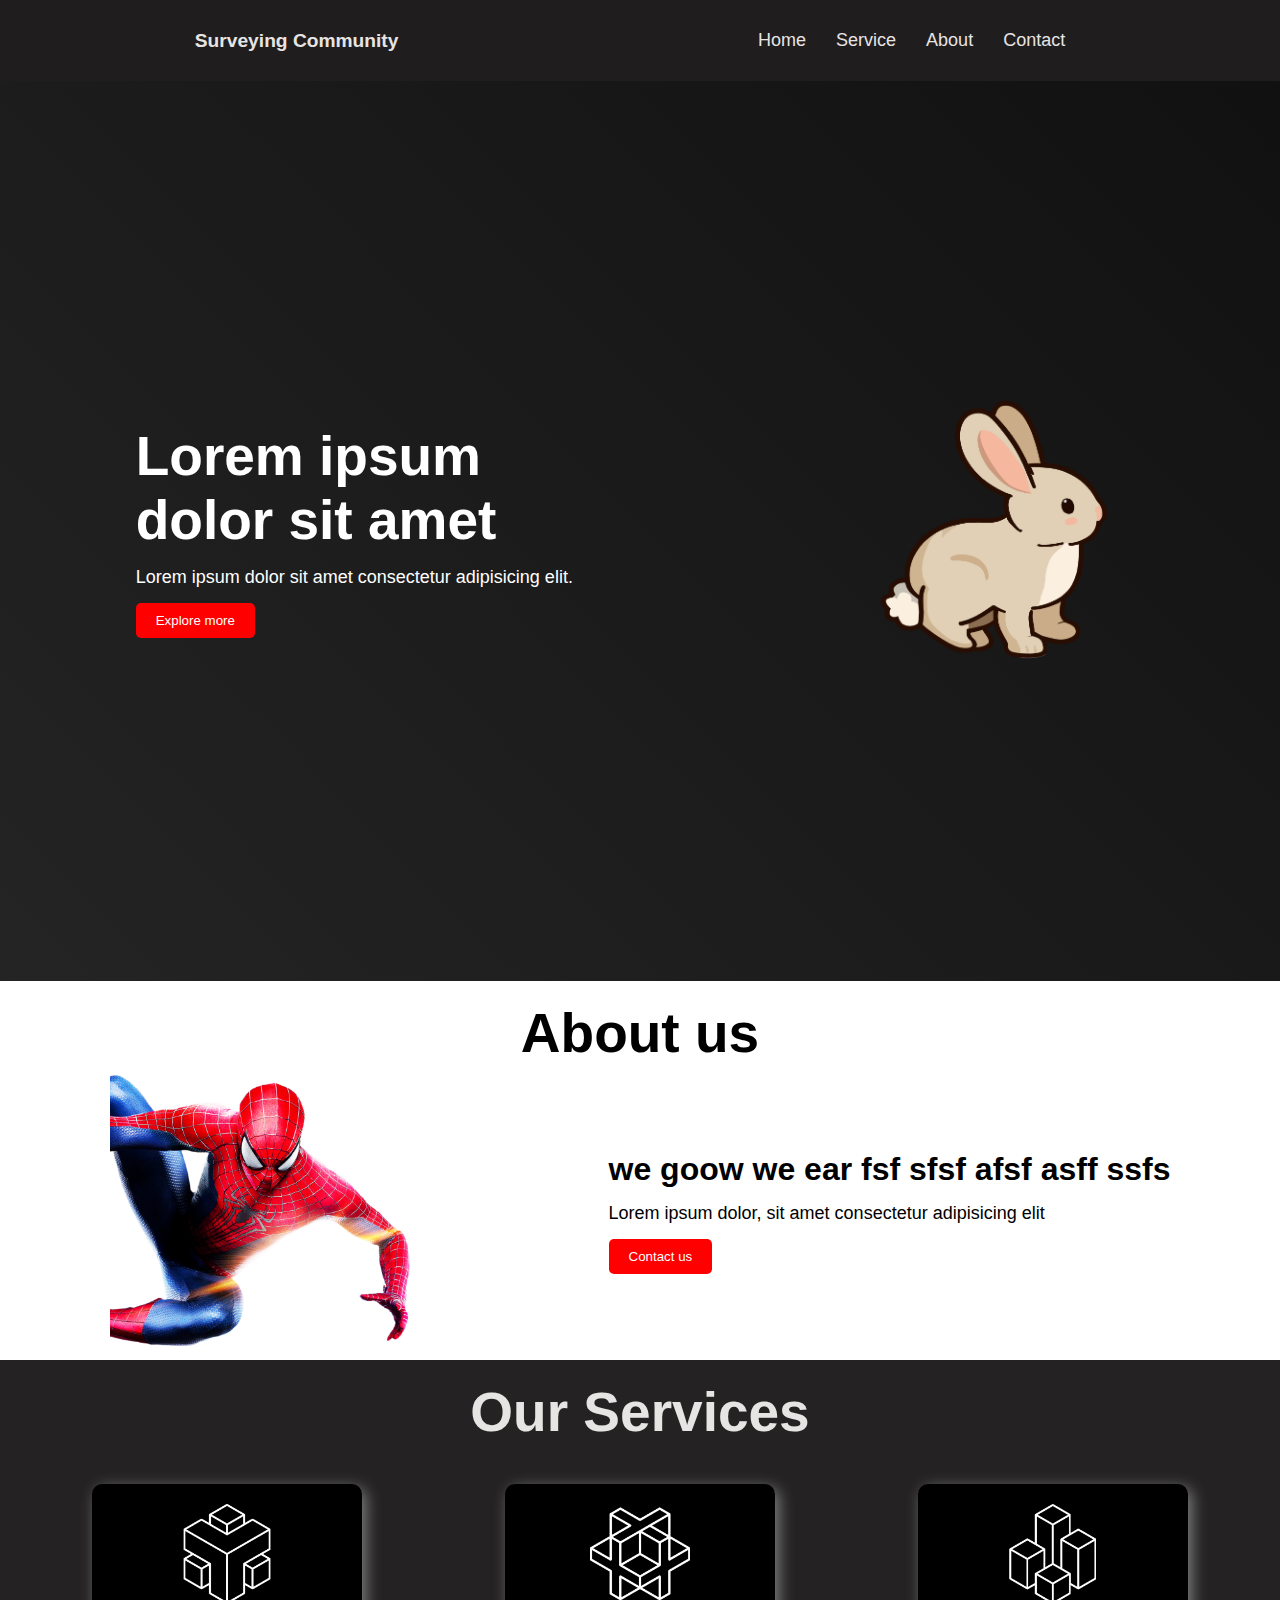
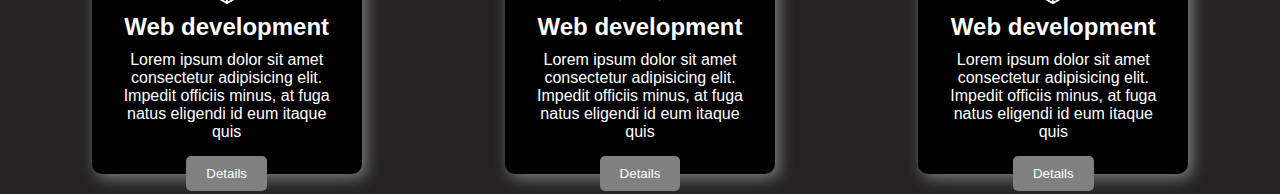
<file: index.html>
<!DOCTYPE html>
<html lang="en">

<head>
    <meta charset="UTF-8">
    <meta name="viewport" content="width=device-width, initial-scale=1.0">
    <title>Document</title>
    <link rel="stylesheet" href="style.css">
</head>

<body>

    <header>
        <!-- This is a nav bar section -->
        <nav>
            <div class="menu-container">
                <div class="logo">
                    <H4>Surveying Community</H4>
                </div>
                <div class="munus">
                    <li class="item">Home</li>
                    <li class="item">Service</li>
                    <li class="item">About</li>
                    <li class="item">Contact</li>
                </div>
            </div>
        </nav>
    </header>
    <main>
        <section>
            <div class="banner-container">
                <div class="banner-text">
                    <h1 class="title">Lorem ipsum <br> dolor sit amet</h1>
                    <p class="description">Lorem ipsum dolor sit amet consectetur adipisicing elit.</p>
                    <button class="btn">Explore more</button>
                </div>
                <div class="banner-photo">
                    <img class="banner-img" src="image/rabbit.png" alt="rabbit">

                </div>
            </div>
        </section>

<!-- this is about us section -->
        <section>
            <h1 class="title about-title">About us</h1>
            <div class="about-container">
                <div class="about-info">
                    <h1>we goow we ear fsf sfsf afsf asff ssfs</h1>
                    <p class="description">Lorem ipsum dolor, sit amet consectetur adipisicing elit</p>
                    <button class="btn">Contact us</button>
                </div>
                <div class="about-photo">
                    <img class="banner-img" src="image/pngwing.com.png" alt="">
                </div>
            </div>

        </section>

<!-- our service section -->
<section>
    <h1 class=" service-container title about-title">Our Services</h1>
    <div class="service-container">
        <div class="box">
            <img class="icon" src="icon/0.png" alt="">
            <h2 class="box-title">Web development</h2>
            <p  class="box-description">Lorem ipsum dolor sit amet consectetur adipisicing elit. Impedit officiis minus, at fuga natus eligendi id eum itaque quis</p>
            <button class="btn boxbtn">Details</button>
        </div>
        <div class="box">
            <img class="icon" src="icon/1.png" alt="">
            <h2 class="box-title">Web development</h2>
            <p  class="box-description">Lorem ipsum dolor sit amet consectetur adipisicing elit. Impedit officiis minus, at fuga natus eligendi id eum itaque quis</p>
            <button class="btn boxbtn">Details</button>
        </div>
        <div class="box">
            <img class="icon" src="icon/2.png" alt="">
            <h2 class="box-title">Web development</h2>
            <p  class="box-description">Lorem ipsum dolor sit amet consectetur adipisicing elit. Impedit officiis minus, at fuga natus eligendi id eum itaque quis</p>
            <button class="btn boxbtn">Details</button>
        </div>
    </div>
</section>


    </main>

    <footer></footer>


</body>

</html>
</file>
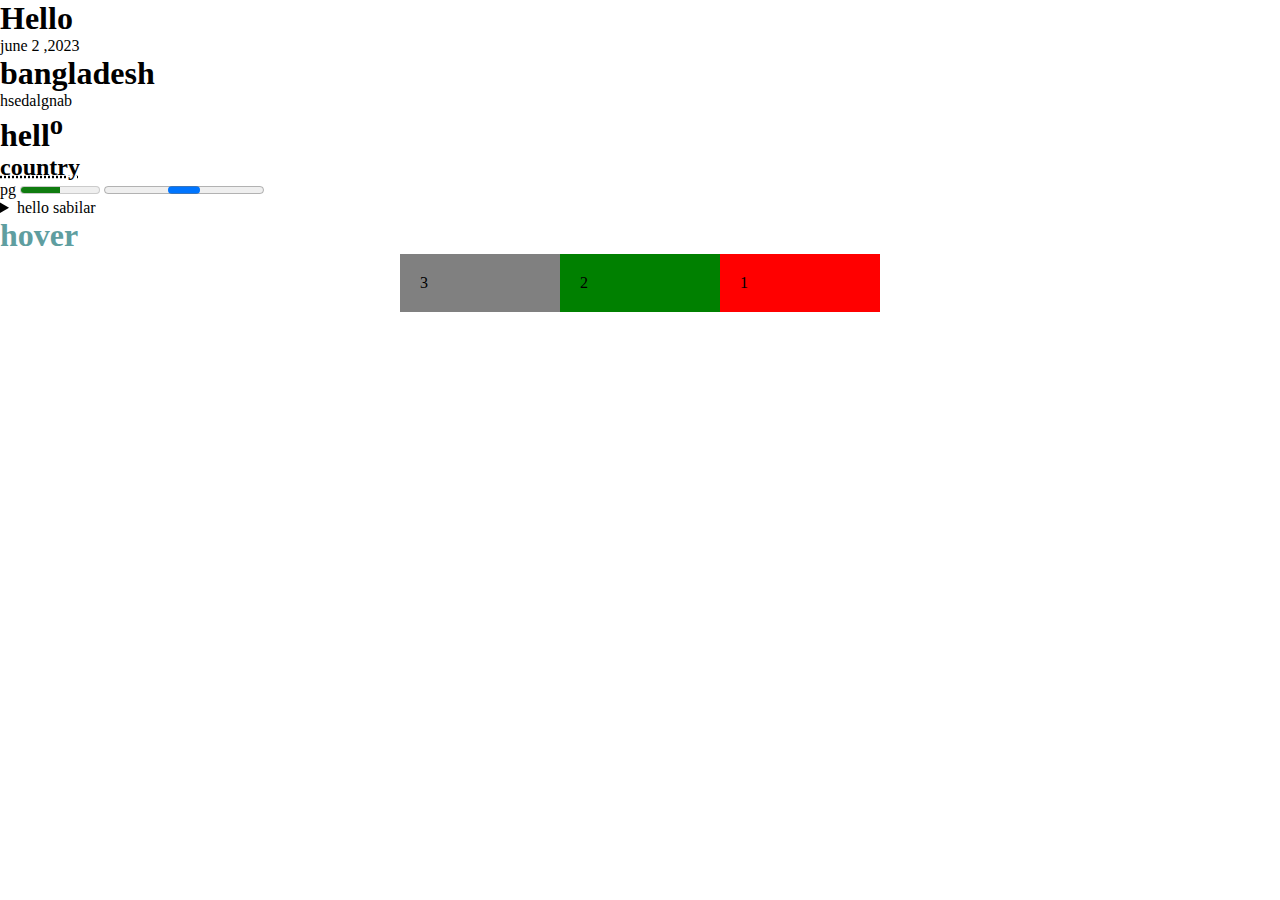
<file: test.html>
<!DOCTYPE html>
<html lang="en">
<head>
    <meta charset="UTF-8">
    <meta name="viewport" content="width=device-width, initial-scale=1.0">
    <title>Document</title>
    <link rel="stylesheet" href="test.css">
</head>
<body>
    <h1>Hello</h1>
    <time datetime="2020-06-15">june 2 ,2023</time>

    <h1>bangladesh</h1>
    <bdo dir="rtl">bangladesh</bdo>

    <h1>hell<sup>o</sup></h1>

    <h2><abbr title="This is Bangladesh">country</abbr></h2>
    
    <label for="disk">pg</label>

    <meter id="disk" value="0.5"></meter>

    <progress id=""></progress>

    <details>
        <summary>hello sabilar</summary>
        <p>Lorem ipsum dolor sit amet consectetur adipisicing elit. Totam rerum iusto ex et vel quis ipsum dignissimos quas placeat provident autem cupiditate reiciendis hic, quisquam minima enim ullam, nobis sint!</p>
    </details>
    <h1 class="test">hover</h1>


    <div class="container">

        <div class="box">1</div>
        <div class="box box2">2</div>
        <div class="box box3">3</div>
    </div>













    
</body>
</html>
</file>
<file: style.css>
*{
    margin: 0px;
    padding: 0px;
    font-family: 'Franklin Gothic Medium', 'Arial Narrow', Arial, sans-serif;
}
H4{
    color: #e7e4e4;
    font-size: larger;
}
.menu-container{
    background-color: rgb(31, 29, 29);
    padding: 20px;
    color: #e7e4e4;
    list-style: none;
     display: flex;/* Side by side নিয়ে আসার জন্য */
    align-items: center;
    justify-content: space-around;
}
.munus{
    display: flex;
}
.item{
    margin-right: 10px;
    padding: 10px;
    font-size: 18px;
    
}
.item:hover{
    color: tomato;
    cursor: pointer;
}
.banner-img{
    width: 300px;
}
.banner-container{
    color: white;
    display: flex;
    justify-content: space-around;
    height: 100vh;
    align-items: center;
    background-image: url(),linear-gradient(45deg,rgb(36, 36, 36),rgb(17, 17, 17));
    background-position: center;
    background-repeat: no-repeat;

    

}

.title{
    font-size: 55px;
    font-weight: bold;
}
.about-title{
    text-align:  center;
    padding-top: 20px;

}
.description{
    margin-top: 15px;
    margin-bottom: 15px;
    font-size: 18px;
}
.btn{
    padding: 10px 20px;
    background-color: red;
    color: white;
    border-radius: 5px;
    border:none;
}
.btn:hover{
    color: rgb(135, 158, 143);
}

.about-container{
    display: flex;
    justify-content: space-around;
    align-items: center;
    flex-direction: row-reverse;
    padding: 10px;
    

}

.box{
    width: 230px;
    height: 250px;
    box-shadow: 4px 4px 15px gray;
    background-color: black;
    text-align: center;
    padding: 20px;
    color: white;
    border-radius: 10px;
    
}

.icon{
    width: 100px;
}
.boxbtn{
    background-color: gray;
    margin-top: 10px;

}
.box-title{
    padding: 5px;
}

.box-description{
    padding: 5px;

}

.service-container{
    display: flex;
    justify-content: space-around;
    padding: 20px;
    background-color: rgb(36, 34, 34);
    color: #e7e4e4;
    
}
</file>
<file: test.css>
*{
    margin: 0;
    padding: 0;
}

.test{
    color: cadetblue;
    cursor: url("https://images.unsplash.com/photo-1575936123452-b67c3203c357?ixlib=rb-4.0.3&ixid=M3wxMjA3fDB8MHxzZWFyY2h8Mnx8aW1hZ2V8ZW58MHx8MHx8fDA%3D&w=1000&q=80"),auto;
}



.container{
    display: flex;
    justify-content: center;
    align-items: center;
    flex-direction: row-reverse;

}

.box{
    padding: 20px;
    background-color: red;
    width: 120px;
    
}
.box2{
    background-color: green;
}
.box3{
    background-color: grey;
}
</file>
